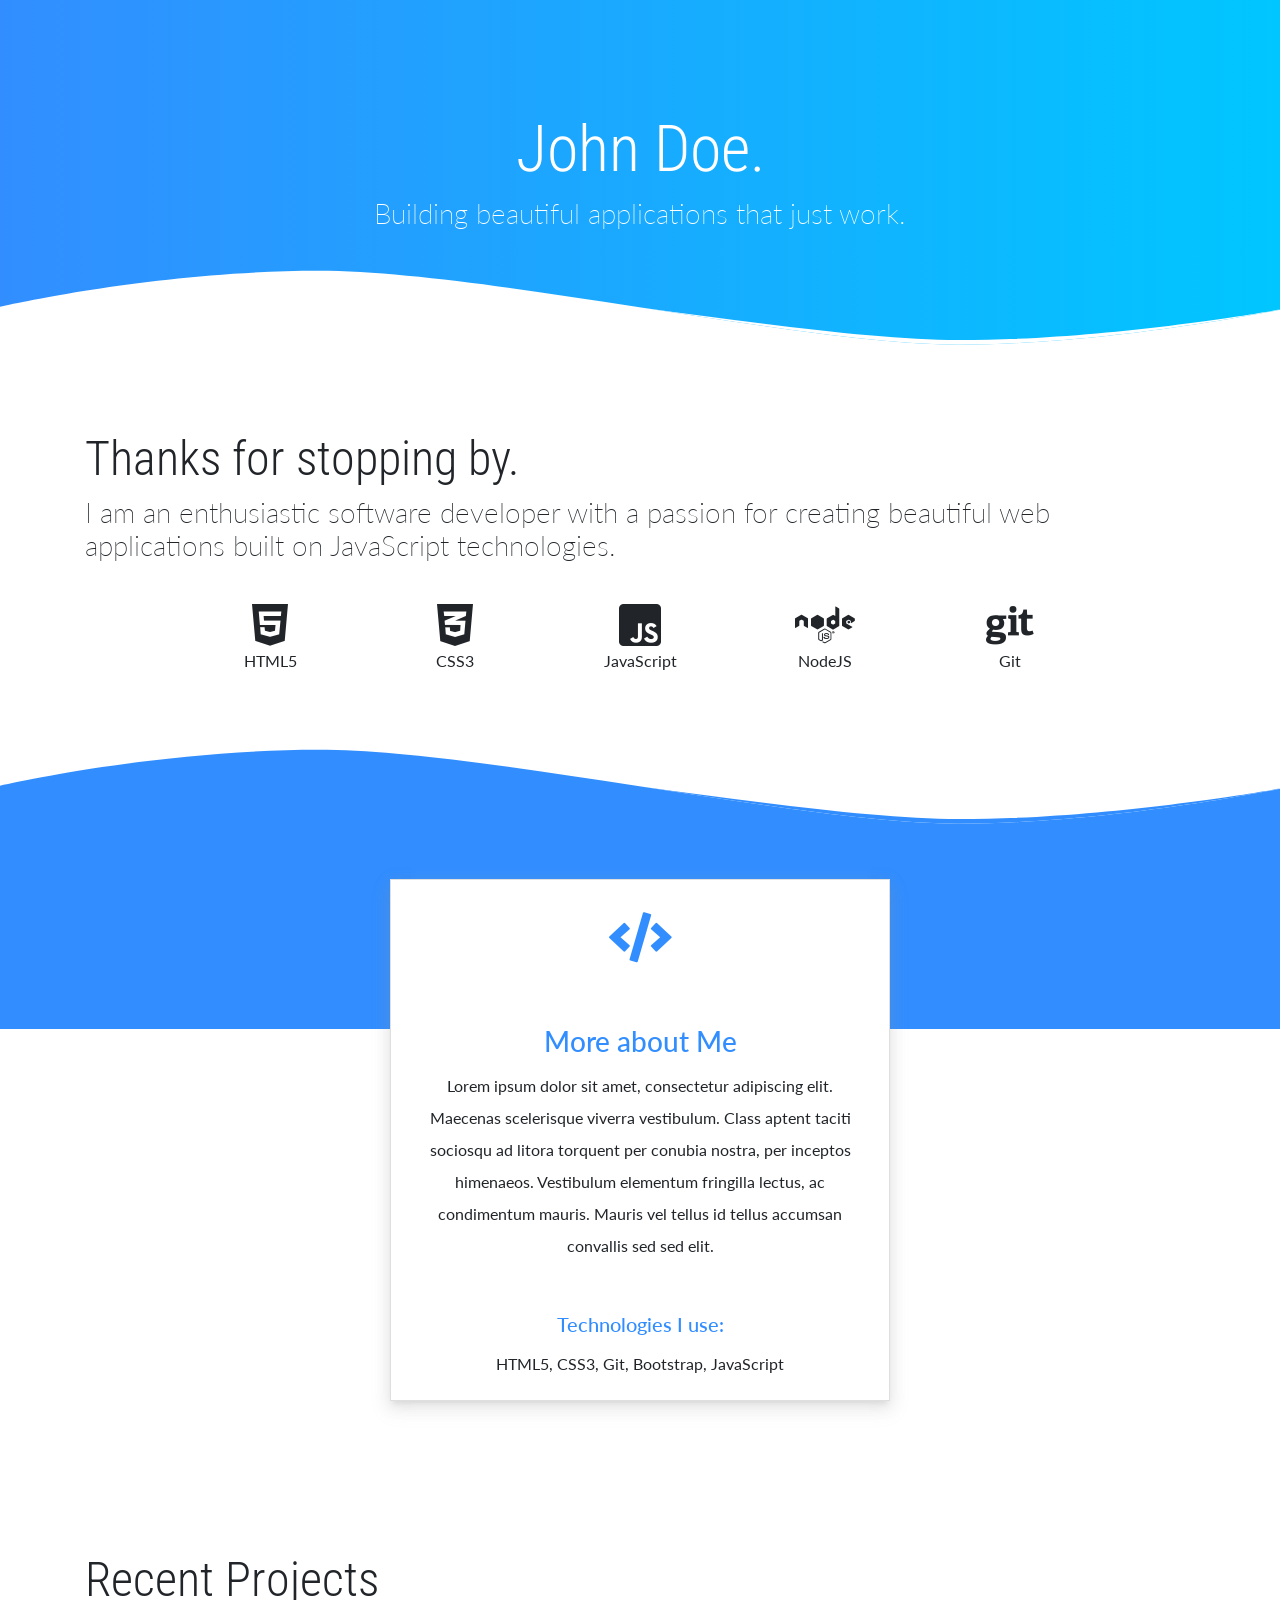
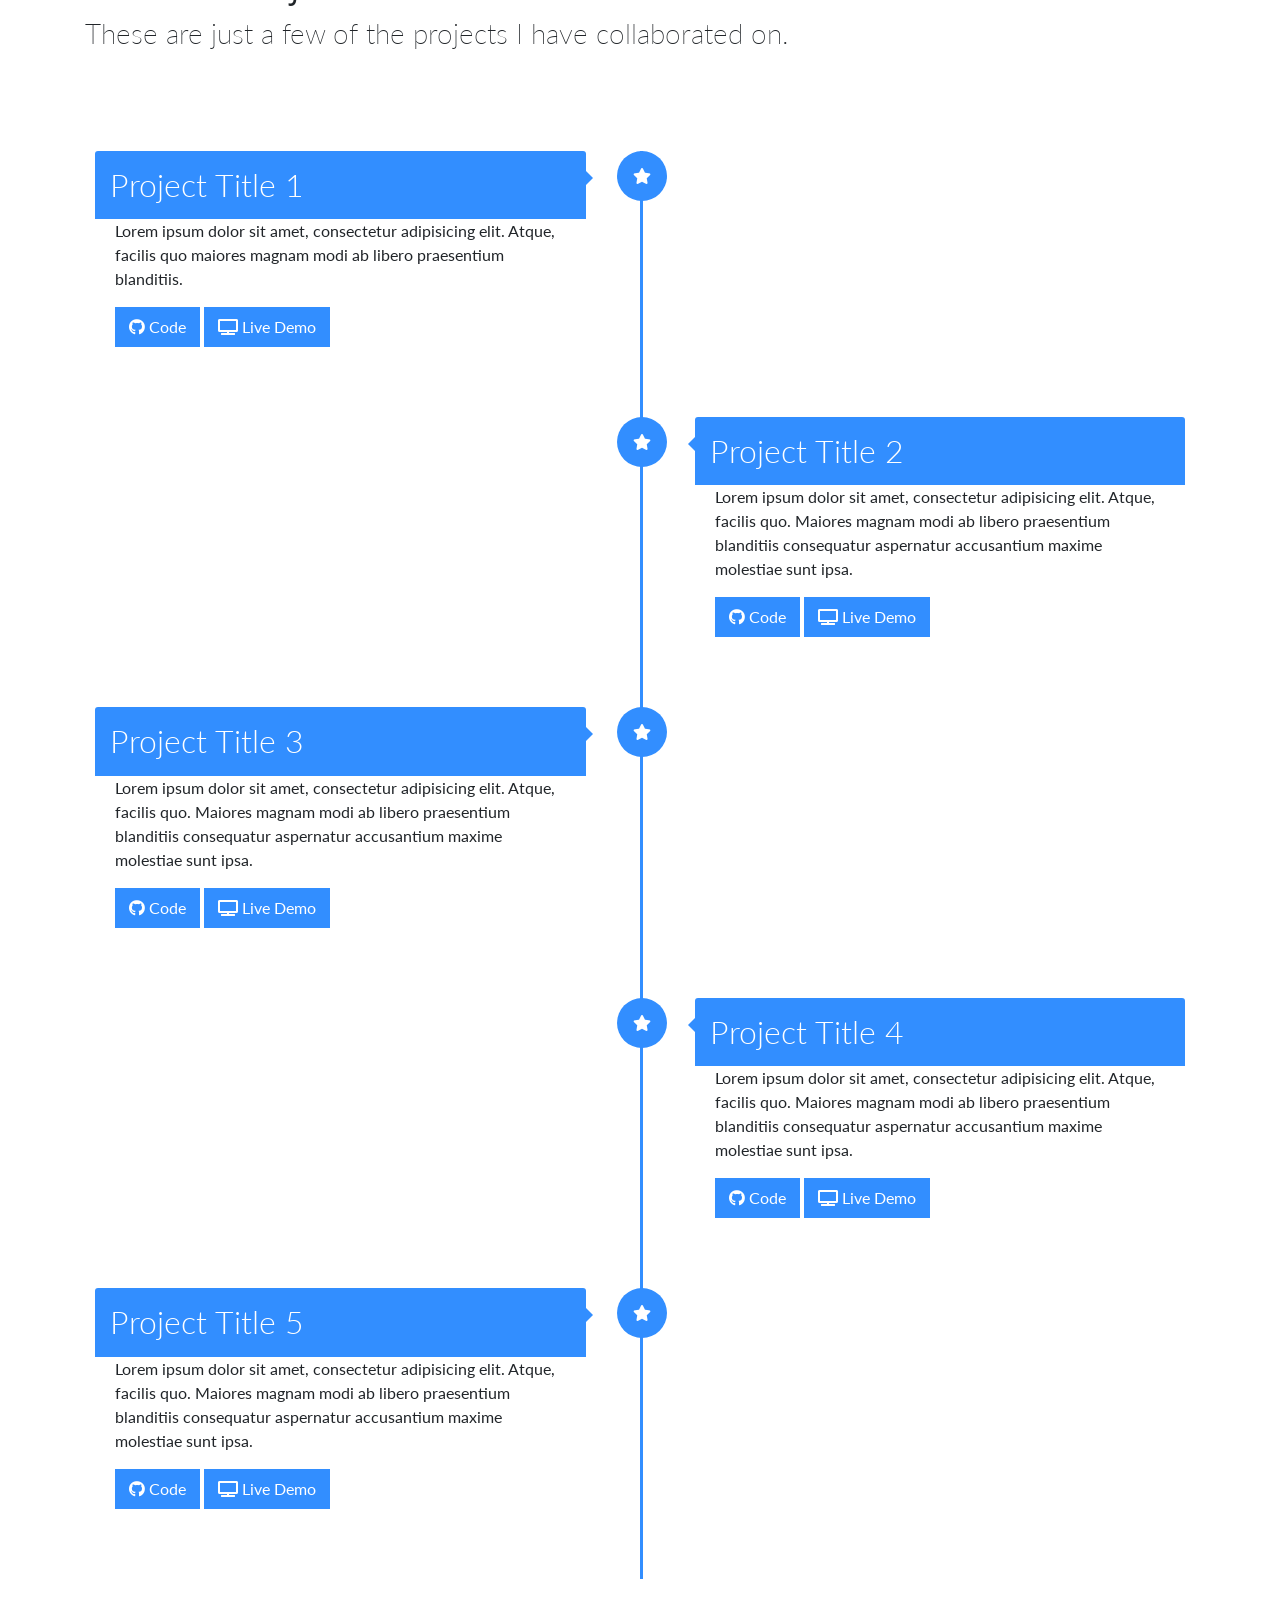
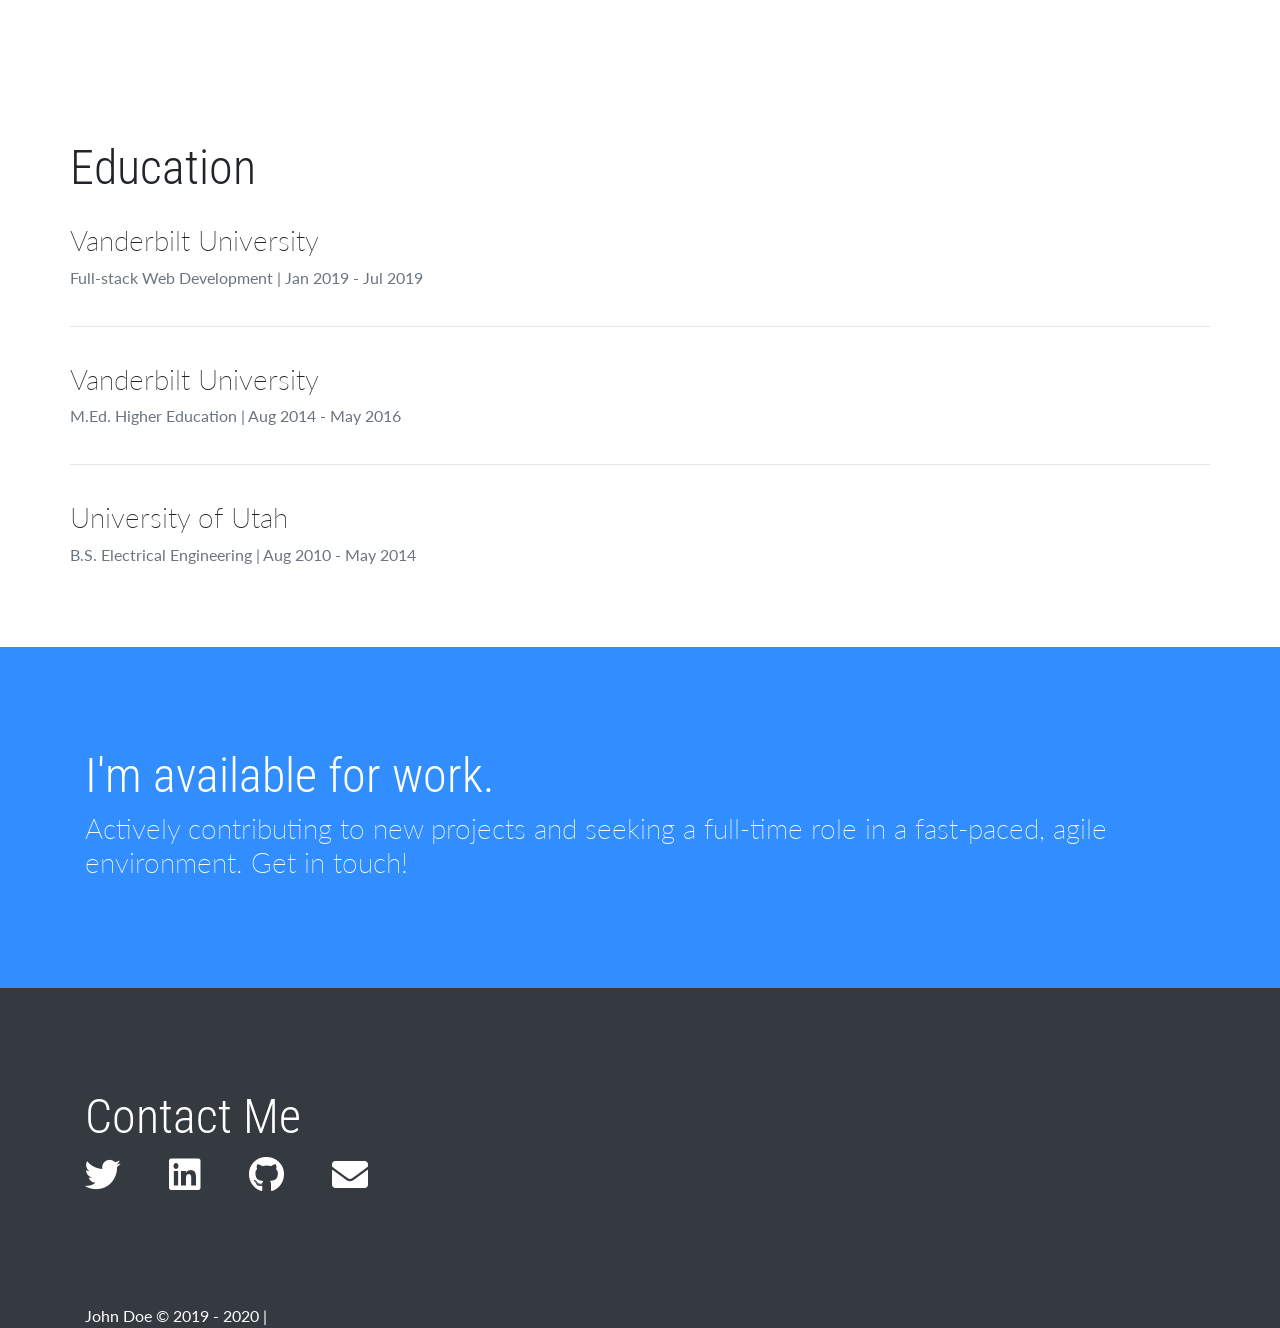
<file: templates/portfolio-template-02/index.html>
<!DOCTYPE html>
<html lang="en">

<head>
    <meta charset="UTF-8">
    <meta name="viewport" content="width=device-width, initial-scale=1.0">
    <meta http-equiv="X-UA-Compatible" content="ie=edge">

    <!-- Google Font -->
    <link href="https://fonts.googleapis.com/css?family=Lato:300,400,700" rel="stylesheet">
    <link href="https://fonts.googleapis.com/css?family=Roboto+Condensed:300,400,700" rel="stylesheet">

    <!-- Bootstrap CSS -->
    <link rel="stylesheet" href="https://stackpath.bootstrapcdn.com/bootstrap/4.3.1/css/bootstrap.min.css"
        integrity="sha384-ggOyR0iXCbMQv3Xipma34MD+dH/1fQ784/j6cY/iJTQUOhcWr7x9JvoRxT2MZw1T" crossorigin="anonymous" />

    <!-- Font Awesome -->
    <link rel="stylesheet" href="https://use.fontawesome.com/releases/v5.8.1/css/all.css"
        integrity="sha384-50oBUHEmvpQ+1lW4y57PTFmhCaXp0ML5d60M1M7uH2+nqUivzIebhndOJK28anvf" crossorigin="anonymous" />

    <!-- Custom styles for this template -->
    <link href="assets/css/app.css" rel="stylesheet" />
    <title>John Doe | Portfolio</title>
</head>

<body>

    <header>
        <div class="wave">
            <div class="container header-container">
                <h1 class="name">John Doe.</h1>
                <h3 class="subtitle text-center">Building beautiful applications that just work.</h3>
                <!-- <img src="assets/images/student.png" class="boy" alt="boy image" /> -->
            </div>
        </div>
        <div class="wave-svg">
            <svg xmlns="http://www.w3.org/2000/svg" fill="#fff" opacity="1" width="100%" height="80"
                preserveAspectRatio="none" viewBox="0 0 1600 200">
                <path d="M-8,95.3C-8,95.3,189,2,398,2s604,184.7,800,184.7s412-91.4,412-91.4V271H-8V95.3z" />
                <path
                    d="M1610,95.3c0,0-216,80-412,80c-98,0-245.8-40.5-395.1-80.9c149.4,46.2,297.1,92.3,395.1,92.3C1394,186.7,1610,95.3,1610,95.3z" />
            </svg>
        </div>
    </header>

    <section class="container">
        <h1 class="title">Thanks for stopping by.
        </h1>
        <h3 class="subtitle">I am an enthusiastic software developer with a passion for creating beautiful
            web
            applications
            built on
            JavaScript technologies. </h3>
    </section>


    <section class="container skill-container">
        <div class="row">
            <div class="col-md-10 offset-md-1">

                <div class="row text-center">
                    <div class="col">
                        <div class="skill-bar-title">
                            <i class="fab fa-html5 fa-3x"></i>
                            <p>HTML5</p>
                        </div>
                    </div>

                    <div class="col">
                        <div class="skill-bar-title">
                            <i class="fab fa-css3-alt fa-3x"></i>
                            <p>CSS3</p>
                        </div>
                    </div>
                    <div class="col">
                        <div class="skill-bar-title">
                            <i class="fab fa-js-square fa-3x"></i>
                            <p>JavaScript</p>
                        </div>
                    </div>
                    <div class="col">
                        <div class="skill-bar-title">
                            <i class="fab fa-node fa-3x"></i>
                            <p>NodeJS</p>
                        </div>
                    </div>
                    <div class="col">
                        <div class="skill-bar-title">
                            <i class="fab fa-git fa-3x"></i>
                            <p>Git</p>
                        </div>
                    </div>
                </div>
            </div>
        </div>

    </section>

    <div class="wave-svg-color">
        <svg xmlns="http://www.w3.org/2000/svg" fill="#328eff" opacity="1" width="100%" height="80"
            preserveAspectRatio="none" viewBox="0 0 1600 200">
            <path d="M-8,95.3C-8,95.3,189,2,398,2s604,184.7,800,184.7s412-91.4,412-91.4V271H-8V95.3z" />
            <path
                d="M1610,95.3c0,0-216,80-412,80c-98,0-245.8-40.5-395.1-80.9c149.4,46.2,297.1,92.3,395.1,92.3C1394,186.7,1610,95.3,1610,95.3z" />
        </svg>
    </div>

    <section class="container-color">
    </section>
    <section class="container">
        <div class="card custom-card">
            <div class="card-body">
                <span class="card-icon">
                    <i class="fas fa-code"></i>
                </span>

                <h3 class="card-title">More about Me</h3>
                <p class="card-text">Lorem ipsum dolor sit amet, consectetur adipiscing elit. Maecenas scelerisque
                    viverra vestibulum. Class aptent taciti sociosqu ad litora torquent per conubia nostra, per inceptos
                    himenaeos. Vestibulum elementum fringilla lectus, ac condimentum mauris. Mauris vel tellus id tellus
                    accumsan convallis sed sed elit. </p>
                <h5 class="card-title">
                    Technologies I use:
                </h5>
                <p class="card-text">
                    HTML5, CSS3, Git, Bootstrap, JavaScript
                </p>
            </div>
        </div>
    </section>





    <!-- TIMELINE -->
    <section class="container">
        <h1 class="title">Recent Projects</h1>
        <h3 class="subtitle">These are just a few of the projects I have collaborated on.</h3>
    </section>


    <div class="container">
        <div id="timeline">
            <div class="timeline-item">
                <div class="timeline-icon">
                    <i class="fas fa-star fa-align"></i>

                </div>
                <div class="timeline-content">
                    <h2>Project Title 1</h2>
                    <p>
                        Lorem ipsum dolor sit amet, consectetur adipisicing elit.
                        Atque, facilis quo maiores magnam modi ab libero praesentium blanditiis.
                    </p>
                    <a href="https://github.com" class="btn"><i class="fab fa-github"></i> Code</a>
                    <a href="#" class="btn"><i class="fas fa-tv"></i> Live Demo</a>
                </div>
            </div>

            <div class="timeline-item">
                <div class="timeline-icon">
                    <i class="fas fa-star fa-align"></i>

                </div>
                <div class="timeline-content right">
                    <h2>Project Title 2</h2>
                    <p>
                        Lorem ipsum dolor sit amet, consectetur adipisicing elit. Atque, facilis quo. Maiores magnam
                        modi ab libero praesentium blanditiis consequatur aspernatur accusantium maxime molestiae sunt
                        ipsa.
                    </p>
                    <a href="https://github.com" class="btn"><i class="fab fa-github"></i> Code</a>
                    <a href="#" class="btn"><i class="fas fa-tv"></i> Live Demo</a>
                </div>
            </div>

            <div class="timeline-item">
                <div class="timeline-icon">
                    <i class="fas fa-star fa-align"></i>
                </div>
                <div class="timeline-content">
                    <h2>Project Title 3</h2>
                    <p>
                        Lorem ipsum dolor sit amet, consectetur adipisicing elit. Atque, facilis quo. Maiores magnam
                        modi ab libero praesentium blanditiis consequatur aspernatur accusantium maxime molestiae sunt
                        ipsa.
                    </p>
                    <a href="https://github.com" class="btn"><i class="fab fa-github"></i> Code</a>
                    <a href="#" class="btn"><i class="fas fa-tv"></i> Live Demo</a>

                </div>
            </div>

            <div class="timeline-item">
                <div class="timeline-icon">
                    <i class="fas fa-star fa-align"></i>

                </div>
                <div class="timeline-content right">
                    <h2>Project Title 4</h2>
                    <p>
                        Lorem ipsum dolor sit amet, consectetur adipisicing elit. Atque, facilis quo. Maiores magnam
                        modi ab libero praesentium blanditiis consequatur aspernatur accusantium maxime molestiae sunt
                        ipsa.
                    </p>
                    <a href="https://github.com" class="btn"><i class="fab fa-github"></i> Code</a>
                    <a href="#" class="btn"><i class="fas fa-tv"></i> Live Demo</a>
                </div>
            </div>

            <div class="timeline-item">
                <div class="timeline-icon">
                    <i class="fas fa-star fa-align"></i>
                </div>
                <div class="timeline-content">
                    <h2>Project Title 5</h2>
                    <p>
                        Lorem ipsum dolor sit amet, consectetur adipisicing elit. Atque, facilis quo. Maiores magnam
                        modi ab libero praesentium blanditiis consequatur aspernatur accusantium maxime molestiae sunt
                        ipsa.
                    </p>
                    <a href="https://github.com" class="btn"><i class="fab fa-github"></i> Code</a>
                    <a href="#" class="btn"><i class="fas fa-tv"></i> Live Demo</a>
                </div>
            </div>
        </div>
    </div>


    <!-- EDUCATION -->
    <section class="container education-container">
        <h1 class="title">Education </h1>
        <article class="education-item">
            <h3 class="subtitle">Vanderbilt University</h3>
            <span class="text-muted">Full-stack Web Development | Jan 2019 - Jul 2019</span>
        </article>
        <hr />
        <article class="education-item">
            <h3 class="subtitle">Vanderbilt University</h3>
            <span class="text-muted">M.Ed. Higher Education | Aug 2014 - May 2016</span>
        </article>
        <hr />
        <article class="education-item">
            <h3 class="subtitle">University of Utah</h3>
            <span class="text-muted">B.S. Electrical Engineering | Aug 2010 - May 2014</span>
        </article>



    </section>

    <!-- AVAILABLE FOR WORK -->
    <section class="container-color">
        <div class="container">
            <h1 class="title">I'm available for work.
            </h1>
            <h3 class="subtitle">Actively contributing to new projects and seeking a full-time role in a fast-paced,
                agile environment. Get in touch!</h3>
        </div>
    </section>

    <!-- FOOTER -->
    <section class="container-dark">
        <div class="container">
            <h1>Contact Me</h1>
            <h3 class="intro subtitle">
                <a href="https://twitter.com" class="social-icon"><i class="fab fa-twitter"></i></a>
                <a href="https://linkedin.com/in" class="social-icon"><i class="fab fa-linkedin"></i></a>
                <a href="jttps://github.com/" class="social-icon"><i class="fab fa-github"></i></a>
                <a href="mailto:<YOUREMAIL>" class="social-icon"><i class="fas fa-envelope"></i></a>
            </h3>
        </div>
    </section>

    <footer>
        <div class="container">
            John Doe &copy; 2019 - 2020 |

        </div>
    </footer>


    <script src="https://code.jquery.com/jquery-3.3.1.slim.min.js"
        integrity="sha384-q8i/X+965DzO0rT7abK41JStQIAqVgRVzpbzo5smXKp4YfRvH+8abtTE1Pi6jizo"
        crossorigin="anonymous"></script>
    <script src="https://cdnjs.cloudflare.com/ajax/libs/popper.js/1.14.6/umd/popper.min.js"
        integrity="sha384-wHAiFfRlMFy6i5SRaxvfOCifBUQy1xHdJ/yoi7FRNXMRBu5WHdZYu1hA6ZOblgut"
        crossorigin="anonymous"></script>
    <script src="https://stackpath.bootstrapcdn.com/bootstrap/4.2.1/js/bootstrap.min.js"
        integrity="sha384-B0UglyR+jN6CkvvICOB2joaf5I4l3gm9GU6Hc1og6Ls7i6U/mkkaduKaBhlAXv9k"
        crossorigin="anonymous"></script>
    <script src="assets/js/app.js"></script>
</body>

</html>
</file>
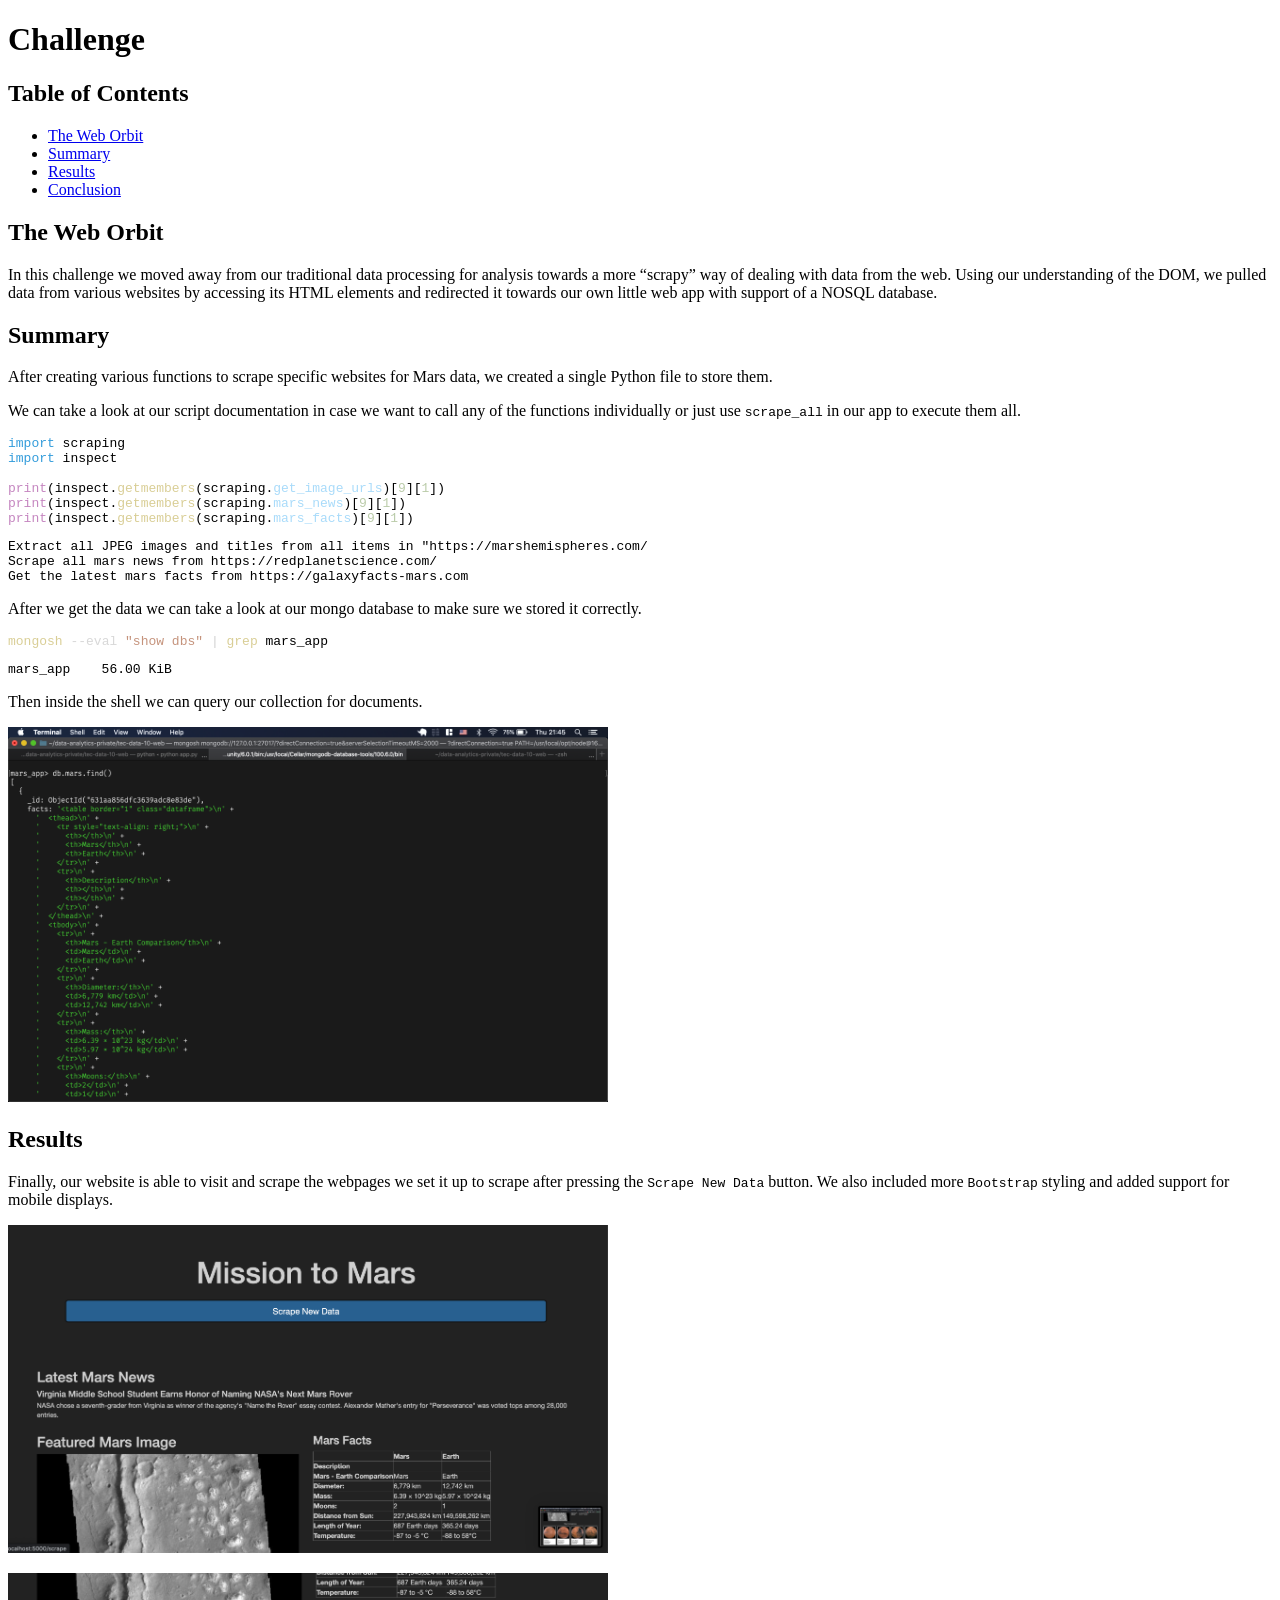
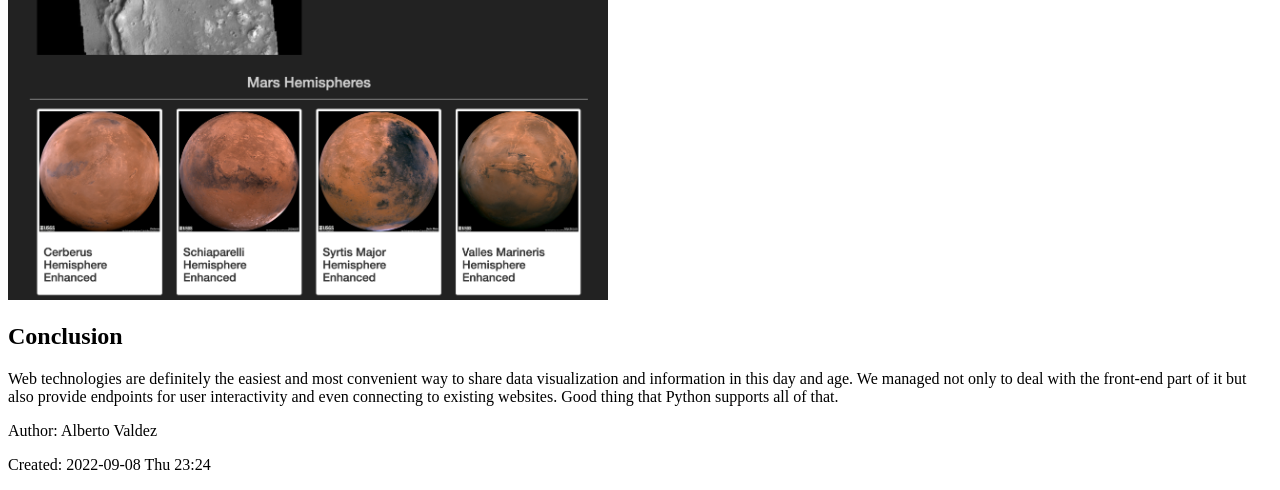
<file: readme.html>
<?xml version="1.0" encoding="utf-8"?>
<!DOCTYPE html PUBLIC "-//W3C//DTD XHTML 1.0 Strict//EN"
"http://www.w3.org/TR/xhtml1/DTD/xhtml1-strict.dtd">
<html xmlns="http://www.w3.org/1999/xhtml" lang="en" xml:lang="en">
<head>
<!-- 2022-09-08 Thu 23:24 -->
<meta http-equiv="Content-Type" content="text/html;charset=utf-8" />
<meta name="viewport" content="width=device-width, initial-scale=1" />
<title>Challenge</title>
<meta name="author" content="Alberto Valdez" />
<meta name="generator" content="Org Mode" />
<link rel="stylesheet" type="text/css" href="https://albertov5.github.io/org-html-themes/src/readtheorg_theme/css/htmlize.css"/>
<link rel="stylesheet" type="text/css" href="https://albertov5.github.io/org-html-themes/src/readtheorg_theme/css/readtheorg.css"/>
<script src="https://ajax.googleapis.com/ajax/libs/jquery/2.1.3/jquery.min.js"></script>
<script src="https://maxcdn.bootstrapcdn.com/bootstrap/3.3.4/js/bootstrap.min.js"></script>
<script type="text/javascript" src="https://albertov5.github.io/org-html-themes/src/lib/js/jquery.stickytableheaders.min.js"></script>
<script type="text/javascript" src="https://albertov5.github.io/org-html-themes/src/readtheorg_theme/js/readtheorg.js"></script>
</head>
<body>
<div id="content" class="content">
<h1 class="title">Challenge</h1>
<div id="table-of-contents" role="doc-toc">
<h2>Table of Contents</h2>
<div id="text-table-of-contents" role="doc-toc">
<ul>
<li><a href="#orge8431f6">The Web Orbit</a></li>
<li><a href="#org6a8916c">Summary</a></li>
<li><a href="#org0310f7b">Results</a></li>
<li><a href="#orgd38b68b">Conclusion</a></li>
</ul>
</div>
</div>

<div id="outline-container-orge8431f6" class="outline-2">
<h2 id="orge8431f6">The Web Orbit</h2>
<div class="outline-text-2" id="text-orge8431f6">
<p>
In this challenge we moved away from our traditional data processing for analysis towards a more &ldquo;scrapy&rdquo; way of dealing with data from the web. Using our understanding of the DOM, we pulled data from various websites by accessing its HTML elements and redirected it towards our own little web app with support of a NOSQL database.
</p>
</div>
</div>

<div id="outline-container-org6a8916c" class="outline-2">
<h2 id="org6a8916c">Summary</h2>
<div class="outline-text-2" id="text-org6a8916c">
<p>
After creating various functions to scrape specific websites for Mars data, we created a single Python file to store them.
</p>

<p>
We can take a look at our script documentation in case we want to call any of the functions individually or just use <code>scrape_all</code> in our app to execute them all.
</p>

<div class="org-src-container">
<pre class="src src-python"><span style="color: #339CDB;">import</span> scraping
<span style="color: #339CDB;">import</span> inspect

<span style="color: #C586C0;">print</span>(inspect.<span style="color: #d9ce96;">getmembers</span>(scraping.<span style="color: #a9dbfa;">get_image_urls</span>)[<span style="color: #BBCCAA;">9</span>][<span style="color: #BBCCAA;">1</span>])
<span style="color: #C586C0;">print</span>(inspect.<span style="color: #d9ce96;">getmembers</span>(scraping.<span style="color: #a9dbfa;">mars_news</span>)[<span style="color: #BBCCAA;">9</span>][<span style="color: #BBCCAA;">1</span>])
<span style="color: #C586C0;">print</span>(inspect.<span style="color: #d9ce96;">getmembers</span>(scraping.<span style="color: #a9dbfa;">mars_facts</span>)[<span style="color: #BBCCAA;">9</span>][<span style="color: #BBCCAA;">1</span>])
</pre>
</div>

<pre class="example" id="org38d2df4">
Extract all JPEG images and titles from all items in "https://marshemispheres.com/
Scrape all mars news from https://redplanetscience.com/
Get the latest mars facts from https://galaxyfacts-mars.com
</pre>

<p>
After we get the data we can take a look at our mongo database to make sure we stored it correctly.
</p>

<div class="org-src-container">
<pre class="src src-shell"><span style="color: #d9ce96;">mongosh</span> <span style="color: #d8d8d8;">--eval</span> <span style="color: #c5937c;">"show dbs"</span> <span style="color: #d0d0d0;">|</span> <span style="color: #d9ce96;">grep</span> mars_app
</pre>
</div>

<pre class="example" id="org9c0cadf">
mars_app    56.00 KiB
</pre>

<p>
Then inside the shell we can query our collection for documents.
</p>


<div id="org0df5b1b" class="figure">
<p><img src="./resources/mongosh1.png" alt="mongosh1.png" width="600px" />
</p>
</div>
</div>
</div>

<div id="outline-container-org0310f7b" class="outline-2">
<h2 id="org0310f7b">Results</h2>
<div class="outline-text-2" id="text-org0310f7b">
<p>
Finally, our website is able to visit and scrape the webpages we set it up to scrape after pressing the <code>Scrape New Data</code> button. We also included more <code>Bootstrap</code> styling and added support for mobile displays.
</p>


<div id="org8c38e10" class="figure">
<p><img src="./resources/mars1.png" alt="mars1.png" width="600px" />
</p>
</div>


<div id="org763a315" class="figure">
<p><img src="./resources/mars2.png" alt="mars2.png" width="600px" />
</p>
</div>
</div>
</div>

<div id="outline-container-orgd38b68b" class="outline-2">
<h2 id="orgd38b68b">Conclusion</h2>
<div class="outline-text-2" id="text-orgd38b68b">
<p>
Web technologies are definitely the easiest and most convenient way to share data visualization and information in this day and age. We managed not only to deal with the front-end part of it but also provide endpoints for user interactivity and even connecting to existing websites. Good thing that Python supports all of that.
</p>
</div>
</div>
</div>
<div id="postamble" class="status">
<p class="author">Author: Alberto Valdez</p>
<p class="date">Created: 2022-09-08 Thu 23:24</p>
</div>
</body>
</html>
</file>
<file: templates/portfolio-template-02/assets/css/app.css>
html, body {
  font-family: 'Lato', sans-serif;
}

h1 {
  font-size:3em;
  font-family: 'Roboto Condensed', sans-serif;
  font-weight: 300;
}

.name {
  font-size:4em;
  font-family: 'Roboto Condensed', sans-serif;
  font-weight: 300;
}

footer {
  background-color: #343a40;
  color: #fff;
  display: flex;
  align-items: flex-start;
}

footer a {
  color: #fff;
}

.header-container {
  display: flex;
  align-items: center;
  flex-direction: column;
}

.wave {
  background: linear-gradient(to left, #00c6ff, #328eff);
  min-height: 350px;
  color: #fff;
  display: flex;
  flex-direction: column;
  justify-content: center;
  align-items: center;
}

.wave-svg{
  width: 100%;
  transform: translateY(-80px);
}

.wave-svg-secondary{
  width: 100%;
}

.wave-svg-color {
  margin-top: 30px;
}

.custom-card {
  transform: translateY(-150px);
  text-align: center;
  width:500px;
  max-width: 90%;
  margin: 0 auto;
  
}

.card {
  border-radius: 0;
  box-shadow:0 8px 17px 2px rgba(152,152,152,0.14),0 3px 14px 2px rgba(152,152,152,0.12),0 5px 5px -3px rgba(152,152,152,0.2);
}

.education-container {
  padding: 60px 0;
}

.education-item {
  padding: 20px 0;
}

.container-color, .container-dark {
  padding: 100px 0;
  color: #fff;
}

.container-color {
  background-color: #328eff;
}

.container-dark {
  background-color: #343a40;
}

.card-title {
  margin-top: 50px;
  color: #328eff;
  text-align: center;
}

.card-text {
  line-height: 2;
}

.card-icon{
  color: #328eff;
  font-size: 50px;
}

.subtitle {
    font-weight: 200;
}
.boy {
    display: block;
    height: 200px;
    margin-top: 50px;
}

.start-project-card {
    min-height: 200px;
    width: 100%;
}

.card-flex{
    display: flex;
    align-items: flex-start;
    justify-content: center;
    flex-direction: column;
}

.social-icon {
    color: #fff;
    font-size: 36px;
    margin-right: 40px;
}

.skill-container{
    padding: 30px;
}

.fa-align {
  margin: auto;
  color: #fff;
} 

#timeline .timeline-item:after, #timeline .timeline-item:before {
	 content: '';
	 display: block;
	 width: 100%;
	 clear: both;
}
 
 #timeline {
	 width: 100%;
	 margin: 100px auto;
	 position: relative;
	 padding: 0 10px;
	 transition: all 0.4s ease;
}
 #timeline:before {
	 content: "";
	 width: 3px;
	 height: 100%;
	 background: #328eff;
	 left: 50%;
	 top: 0;
	 position: absolute;
}
 #timeline:after {
	 content: "";
	 clear: both;
	 display: table;
	 width: 100%;
}
 #timeline .timeline-item {
	 margin-bottom: 50px;
	 position: relative;
}
 #timeline .timeline-item .timeline-icon {
	 background: #328eff;
	 width: 50px;
	 height: 50px;
	 position: absolute;
	 top: 0;
	 left: 50%;
	 overflow: hidden;
	 margin-left: -23px;
	 border-radius: 50%;
}
 #timeline .timeline-item .timeline-icon {
	 display:flex;
}
 #timeline .timeline-item .timeline-content {
	 width: 45%;
	 background: #fff;
	 padding: 20px;
	 border-radius: 0;
	 transition: all 0.3s ease;
}
 #timeline .timeline-item .timeline-content h2 {
	 padding: 15px;
	 background: #328eff;
	 color: #fff;
	 margin: -20px -20px 0 -20px;
	 font-weight: 300;
	 -webkit-border-radius: 3px 3px 0 0;
	 -moz-border-radius: 3px 3px 0 0;
	 -ms-border-radius: 3px 3px 0 0;
	 border-radius: 3px 3px 0 0;
}
 #timeline .timeline-item .timeline-content:before {
	 content: '';
	 position: absolute;
	 left: 45%;
	 top: 20px;
	 width: 0;
	 height: 0;
	 border-top: 7px solid transparent;
	 border-bottom: 7px solid transparent;
	 border-left: 7px solid #328eff;
}
 #timeline .timeline-item .timeline-content.right {
	 float: right;
}
 #timeline .timeline-item .timeline-content.right:before {
	 content: '';
	 right: 45%;
	 left: inherit;
	 border-left: 0;
	 border-right: 7px solid #328eff;
}
 .btn {
	 background-color: #328eff;
   border: 2px solid #328eff;
   color: #fff;
   border-radius: 0;

}

 @media screen and (max-width: 768px) {
	 #timeline {
		 margin: 30px;
		 padding: 0px;
		 width: 90%;
	}
	 #timeline:before {
		 left: 0;
	}
	 #timeline .timeline-item .timeline-content {
		 width: 90%;
		 float: right;
	}
	 #timeline .timeline-item .timeline-content:before, #timeline .timeline-item .timeline-content.right:before {
		 left: 10%;
		 margin-left: -6px;
		 border-left: 0;
		 border-right: 7px solid #328eff;
	}
	 #timeline .timeline-item .timeline-icon {
		 left: 0;
	}
}
 


.modal {
  position: fixed;
  top: 0;
  right: 0;
  bottom: 0;
  left: 0;
  overflow: hidden;
}

.modal-dialog {
  position: fixed;
  margin: 0;
  min-width: 100%;
  height: 100%;
  padding: 0;
}

.modal-content {
  position: absolute;
  top: 0;
  right: 0;
  bottom: 0;
  left: 0;
  border-radius: 0;
  box-shadow: none;
}

.modal-header {
  position: absolute;
  top: 0;
  right: 0;
  left: 0;
  height: 50px;
  padding: 10px;
  background: #328eff;
  border: 0;
  border-radius: 0;
}

.modal-title {
  font-weight: 300;
  font-size: 2em;
  color: #fff;
  line-height: 30px;
}

.modal-body {
  position: absolute;
  top: 50px;
  bottom: 60px;
  width: 100%;
  font-weight: 300;
  overflow: auto;
}

.modal-footer {
  position: absolute;
  right: 0;
  bottom: 0;
  left: 0;
  height: 60px;
  padding: 10px;
  background: #f1f3f5;
}
</file>
